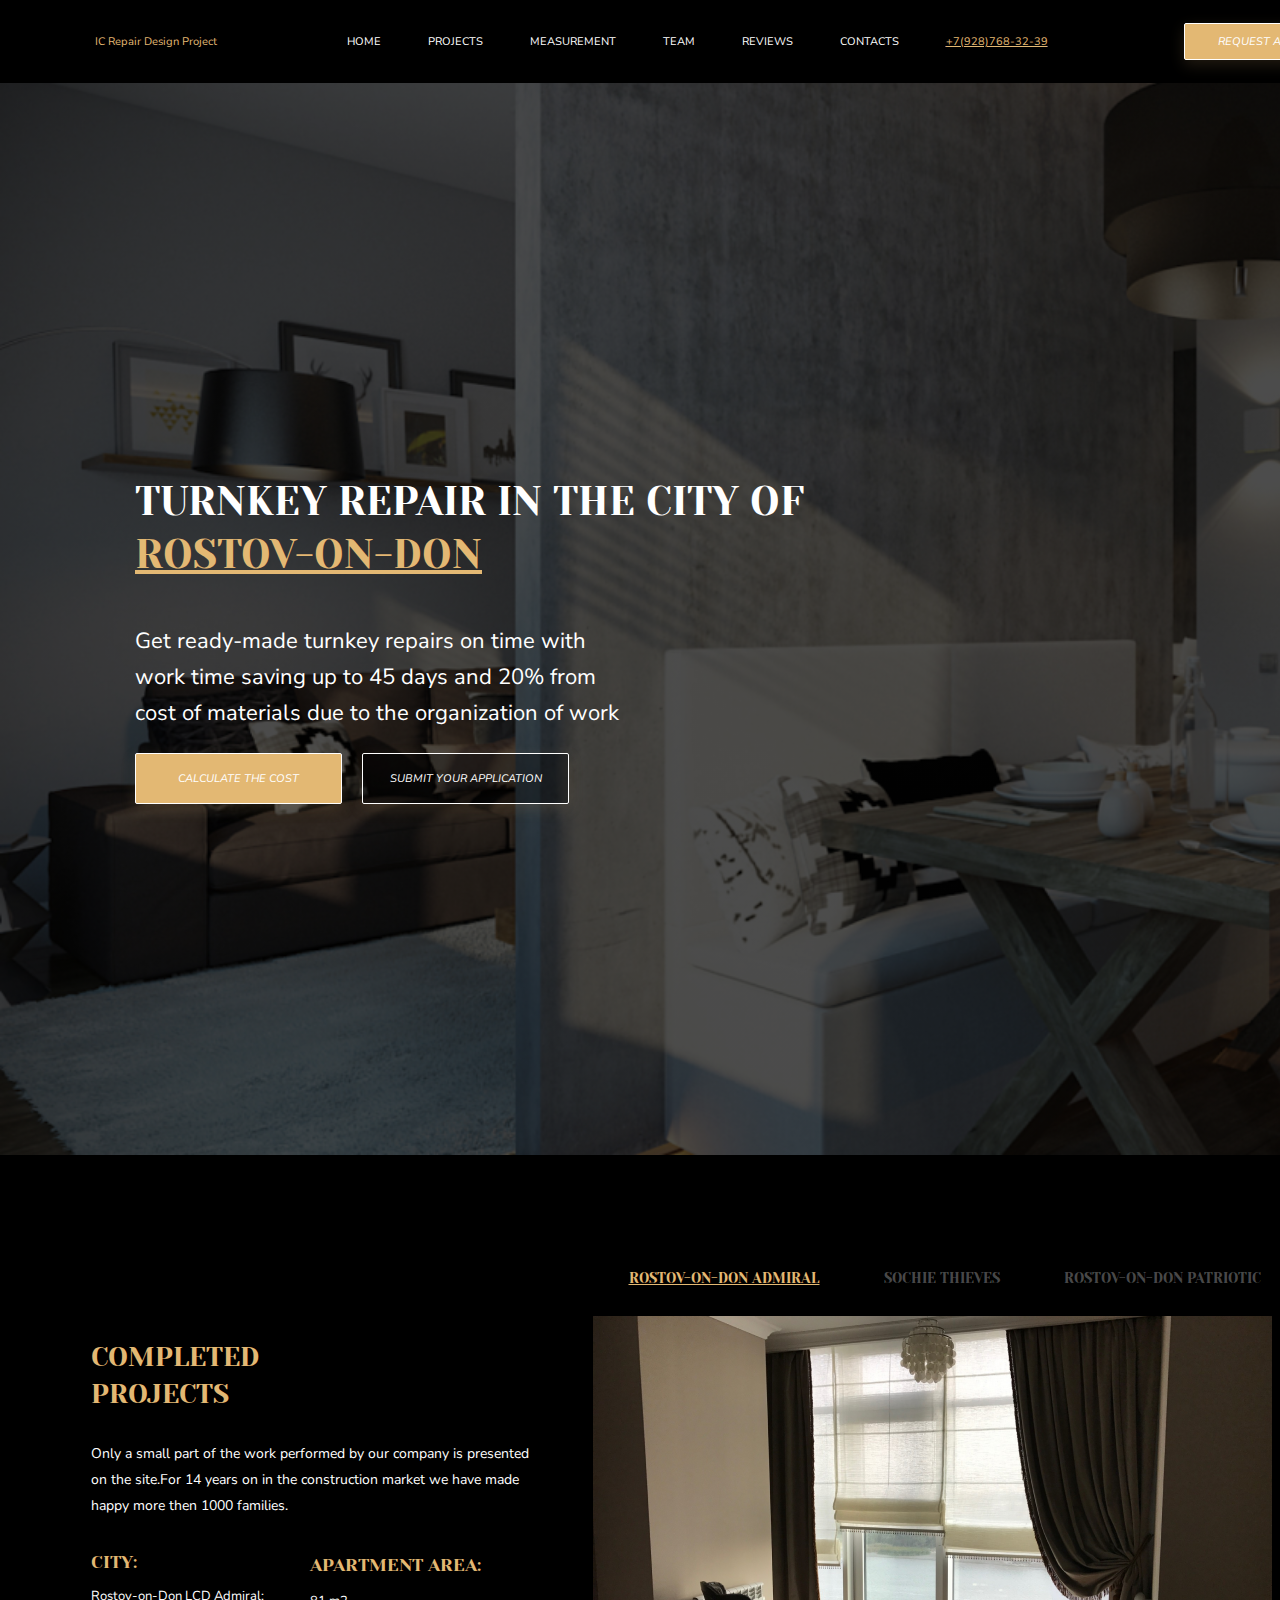
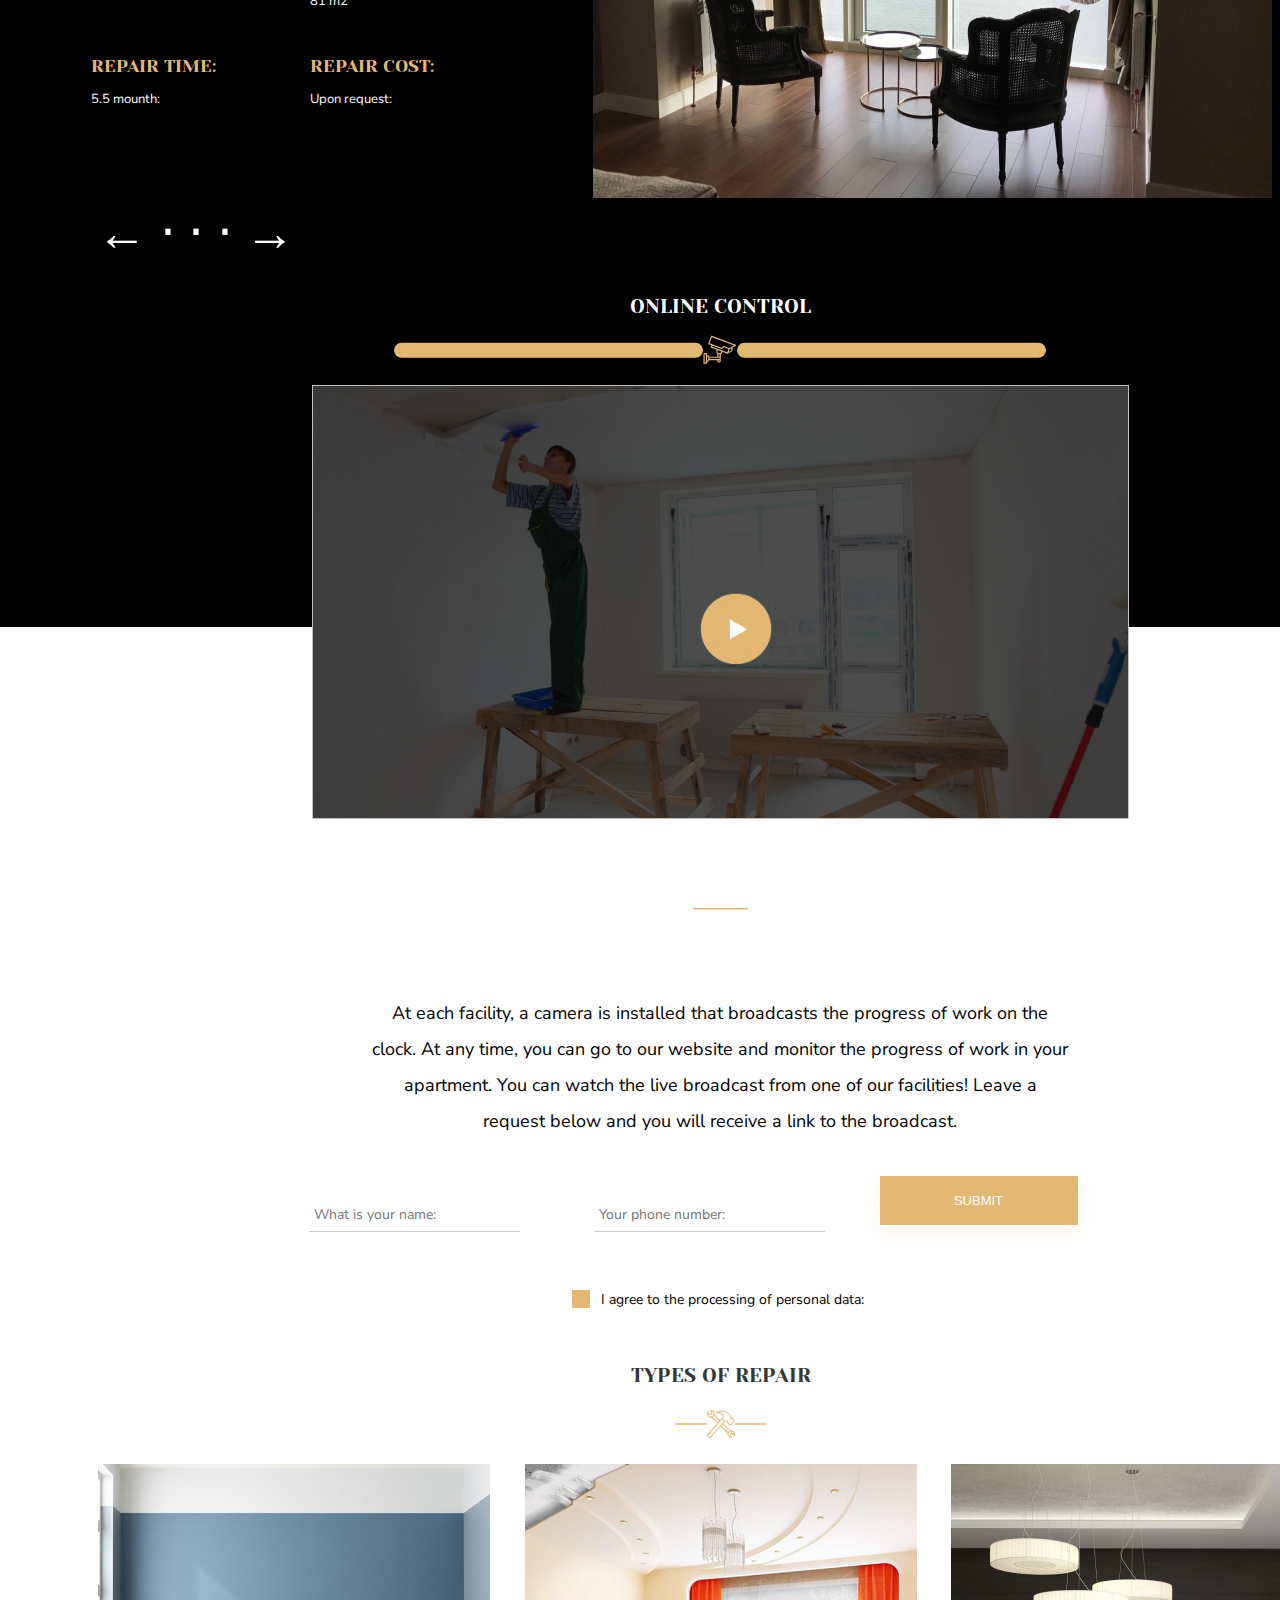
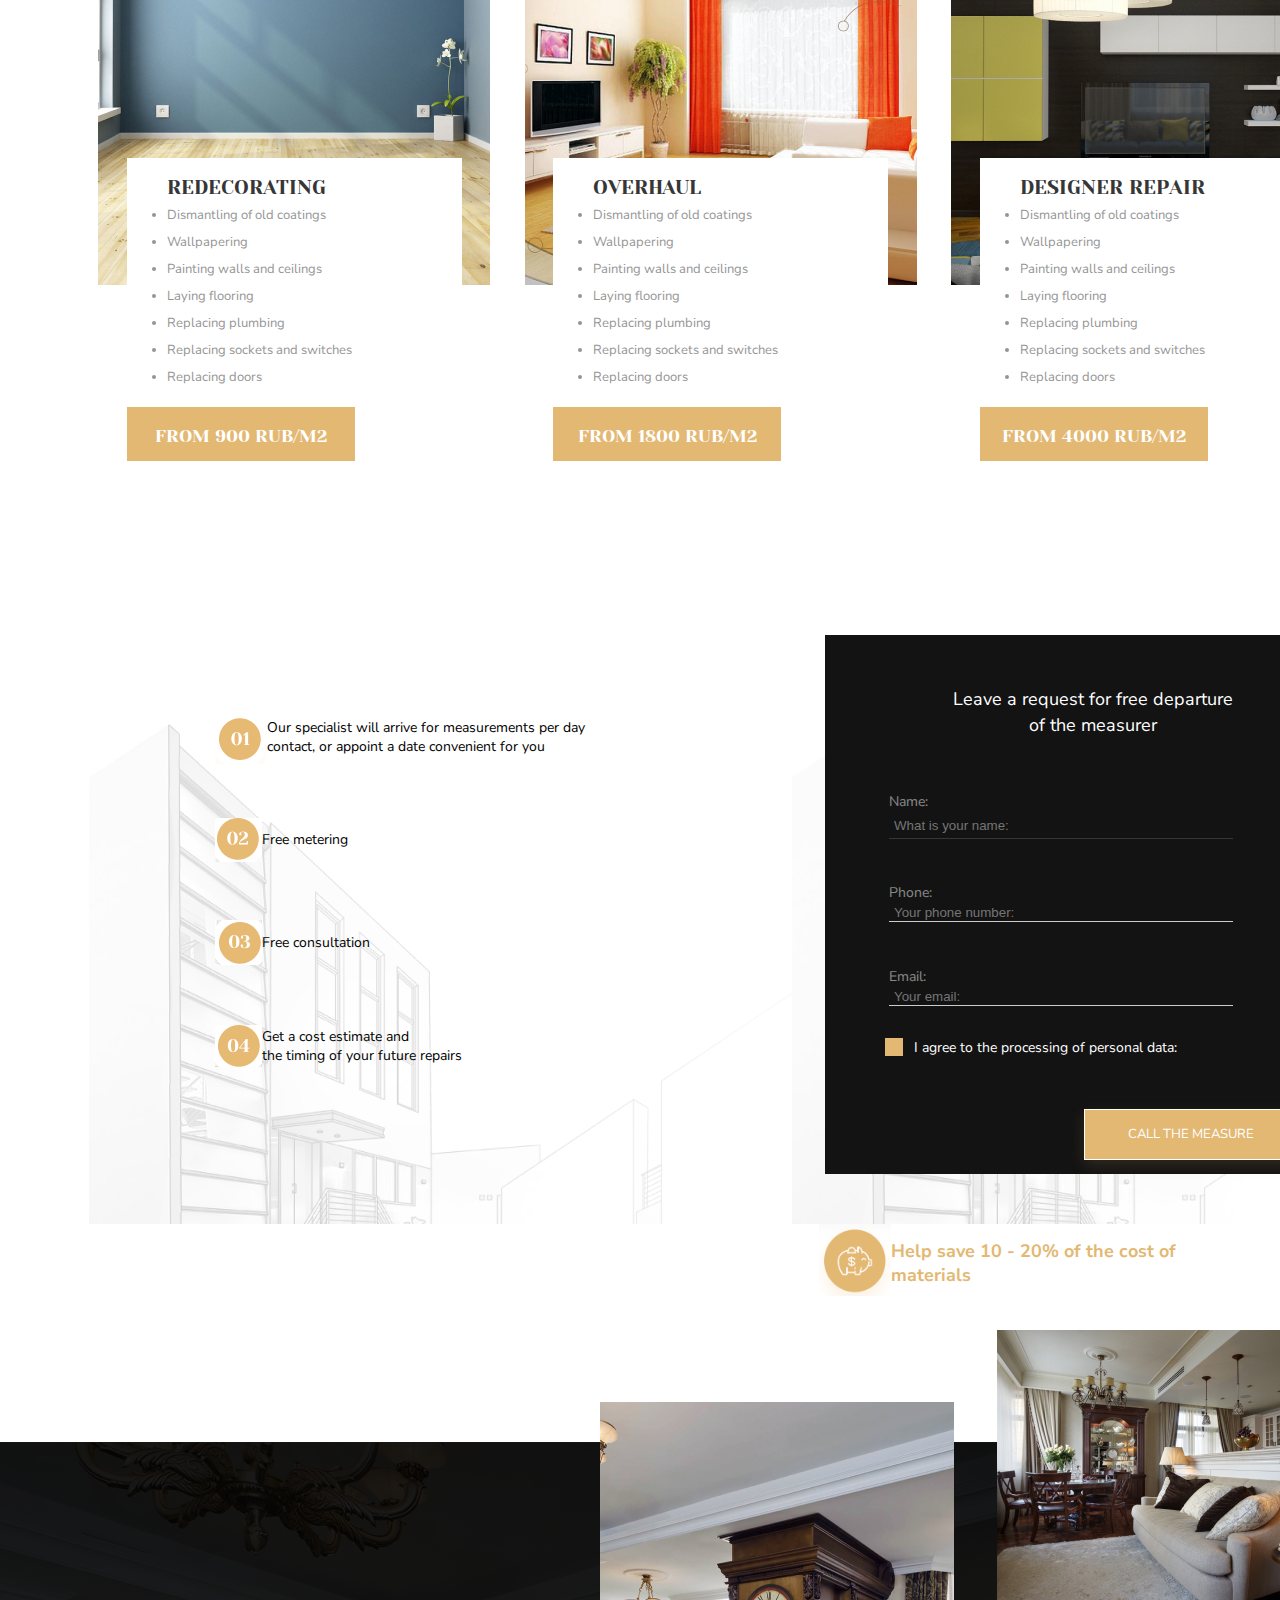
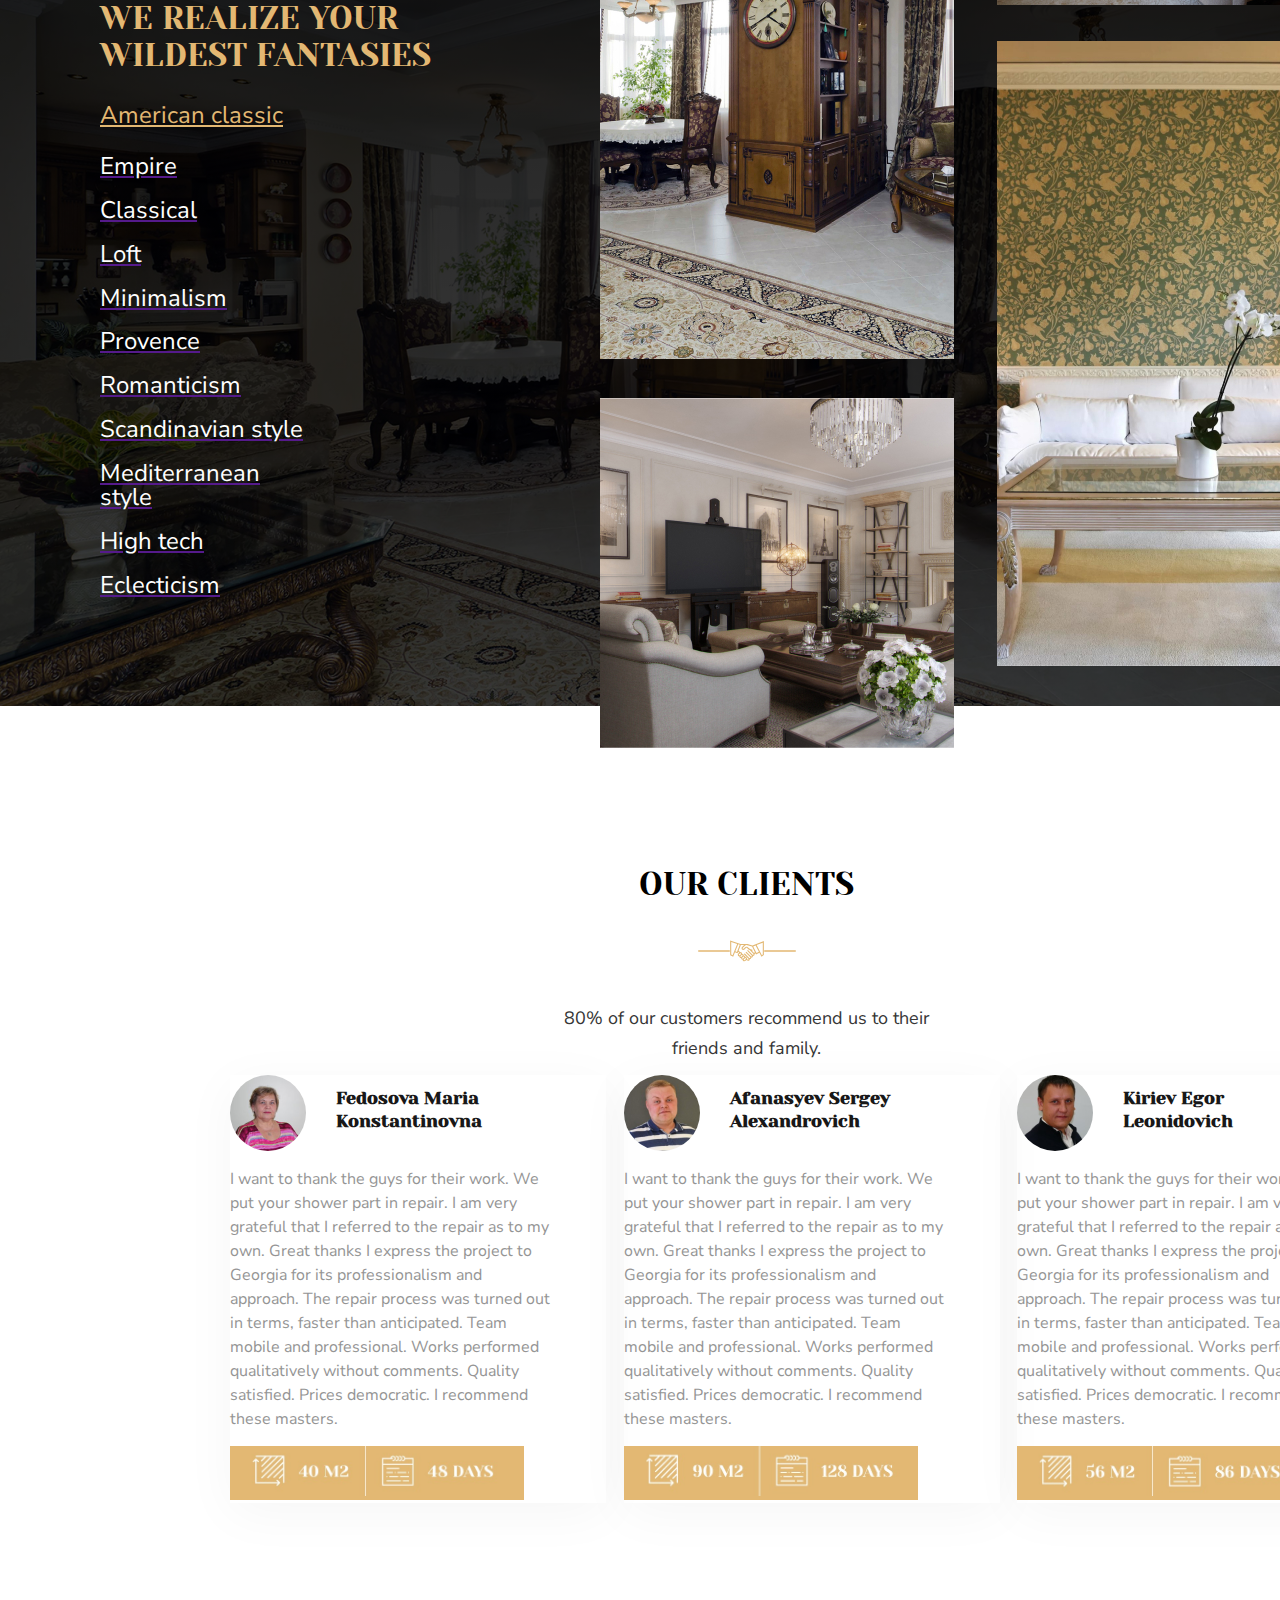
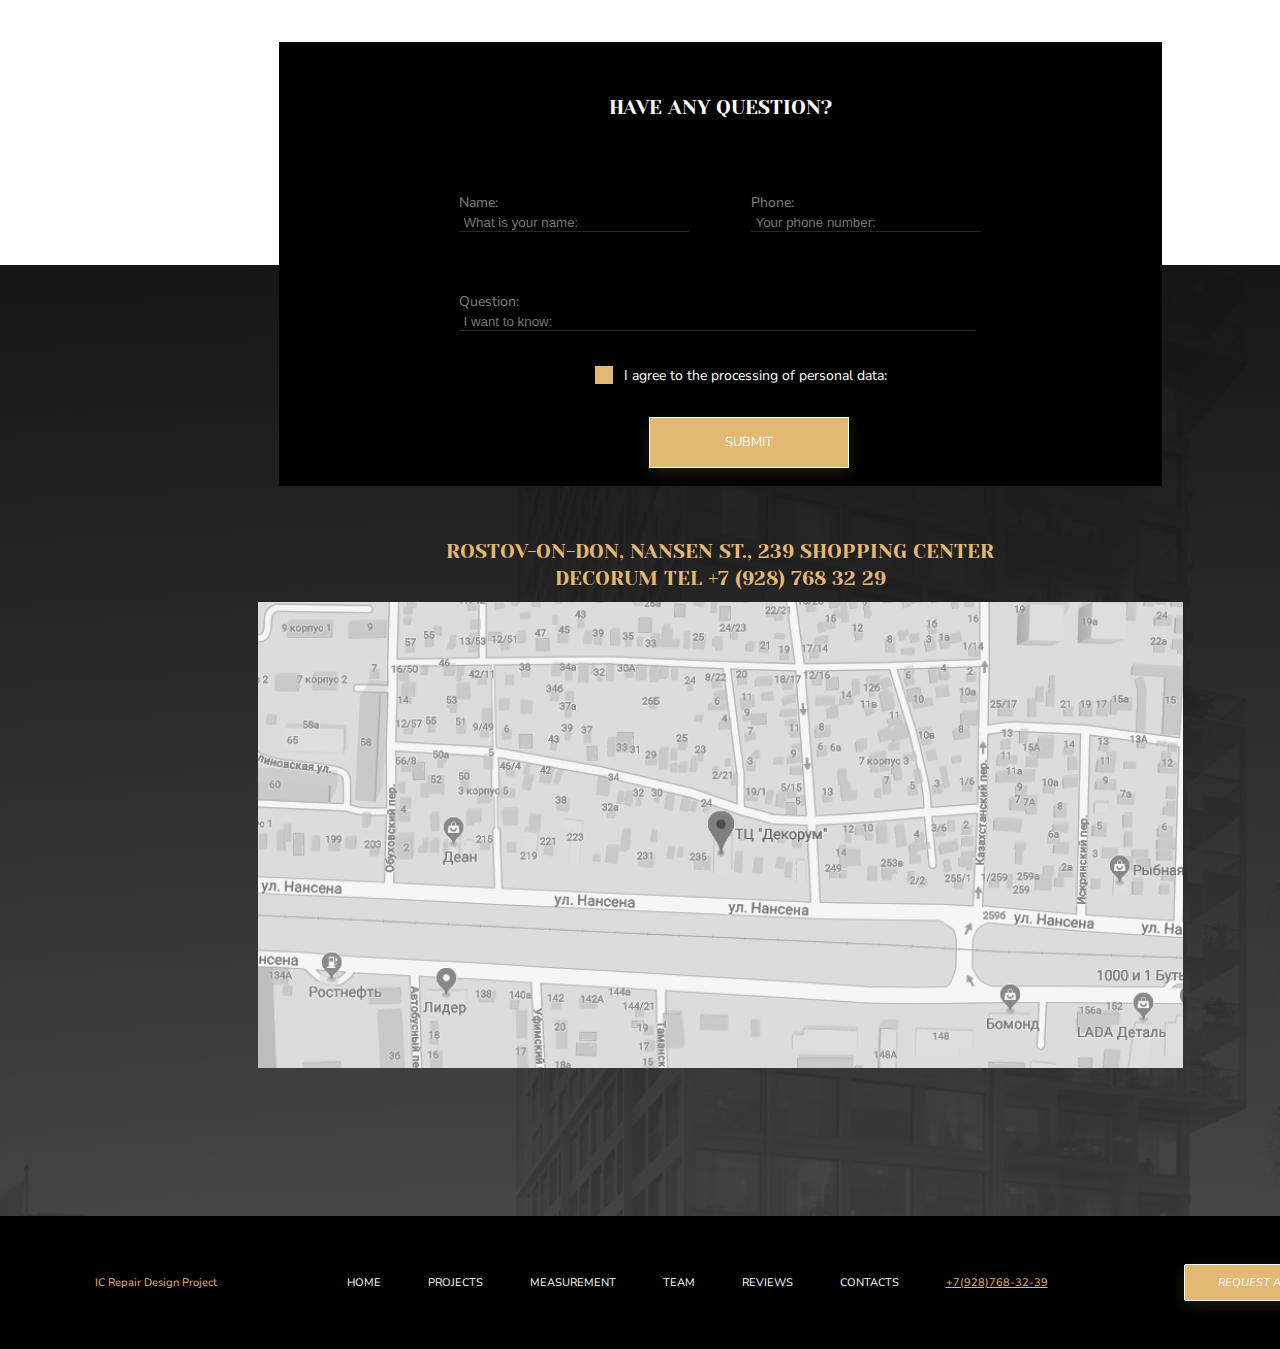
<file: index.html>
<!DOCTYPE html>
<html lang="en">
<head>
    <meta charset="UTF-8">
    <meta http-equiv="X-UA-Compatible" content="IE=edge">
    <meta name="viewport" content="width=device-width, initial-scale=1.0">
    <link rel="stylesheet" href="style.css">
    <title>Document</title>
</head>
<body>
<header class="header">
    <div class="container-header" header-content>
        <div class="logo">
            IC Repair Design Project
        </div>
    <nav>
        <ul class="header-navigation">
            <li class="header_navigation__item"><a href="#">HOME</a></li>
            <li class="header_navigation__item"><a href="#">PROJECTS</a></li>
            <li class="header_navigation__item"><a href="#">MEASUREMENT</a></li>
            <li class="header_navigation__item"><a href="#">TEAM</a></li>
            <li class="header_navigation__item"><a href="#">REVIEWS</a></li>
            <li class="header_navigation__item"><a href="#">CONTACTS</a></li>
            <li class="header_navigation__itemtel"><a href="#"><span>+7(928)768-32-39</span></a></li>    
        </ul>
    </nav>
    <button class="button button__header">Request a call</button>
    </div>
</header>
<main>
    <section class="section">
        <div class="projects-main">
            <h1 class="title title-main">Turnkey Repair in the city of <span class="span">Rostov-on-Don</span></h1>
            <div class="p__main">
                <p class="subtitle subtitle-p__main">Get ready-made turnkey repairs on time
                with work time saving up to 45 days and 20% from
                cost of materials due to the organization of work</p>
                    <div class="div-main-button">
                        <button class="button button__calculate">CALCULATE THE COST</button>
                        <button class="button button__application">SUBMIT YOUR APPLICATION</button>
                    </div>     
                
            </div>
        </div>
        
    </section>
    <section class="section-projects">
        <div class="container__projects">
        <ul class="projects__ul">
                <li><h2 class="title title__projects"><span>ROSTOV-ON-DON ADMIRAL</span></h2></li>
                <li><h2 class="title title__projects">SOCHIE THIEVES</h2></li>
                <li><h2 class="title title__projects">ROSTOV-ON-DON PATRIOTIC</h2></li>
            </ul>
        <div class="projects">   
             <div class="projects__complete">
                <h2 class="title title__complete">Completed projects</h2>
                  
                    <p class="subtitle subtitle__projects"> 
                        Only a small part of the work performed by our company 
                        is presented on the site.For 14 years on in the construction market 
                        we have made happy more then 1000 families.
                </p>
                <div class="photo_project">
                    </div>
                <div class="photo__project">
                    </div>
                <div class="arrowleft">
                    <img class="arrow_left" src="images/arrow_left.png">
                </div>
                <div class="arrowright">
                    <img class="arrow_right" src="images/arrow_right.png">
                </div>
                    
             
                    <div class="projects__data">
                        <div class="div__greed"><h2 class="title title__data">City:</h2>    
                            <h2 class="subtitle subtitle__data">Rostov-on-Don LCD Admiral:</h2>
                        </div>
                        <div class="projects__appartment">
                            <h3 class="title title__data">Apartment Area:</h3>
                            <h3 class="subtitle subtitle__data">81 m2</h3>
                        </div>
                        <div class="div__greed"><h2 class="title title__data">Repair time:</h2>
                            <h2 class="subtitle subtitle__data">5.5 mounth:</h2>
                        </div>
                    <div class="div__greed">
                        <div class="div__greed"><h2 class="title title__data">Repair cost:</h2>
                            <h2 class="subtitle subtitle__data">Upon request:</h2>
                        </div>
                </div>
                    </div>
               
              
                <div class="arrows">&#8592 &#x2027 &#x2027 &#x2027 &#8594</div>
              
      
               
                </div>
                <div class="projects__image">
                    <img class="img-projects"src="images/image 2.1.png"> 
                </div>                         
                    </div>
            </div>
        
</section>
<section class="section-online">
    <div class="div-online">
        <h1 class="title block_title">Online control</h1>
        <div class="video">
       <img src="images/Rectangle 6.7.svg"> <img src="images/Vector.svg"> <img src="images/Rectangle 6.8.svg"> 
    </div>
    <div class="img-online">
            <img class="online-img">
           <div class="buttonplay">
              <img src=playyy.png class="play">
           </div>
    </div>
    
    <img class="line" src="Rectangle 6.13.png">
    <p class="subtitle subtitle__online">
        At each facility, a camera is installed that broadcasts the progress of work on the clock. At any time, you can go to our website and monitor the progress of work in your apartment. You can watch the live broadcast from one of our facilities! Leave a request below and you will receive a link to the broadcast.
    </p>
    <form class="form-online">
        <div class="online__input">
        <div class="form__input">
            <label class="input__online">Name:</label>
            <input class ="input" type="text" placeholder="What is your name:" style="padding:5px;margin-right:20px;border-bottom: 1px solid #ccc;border-top: 0;border-left: 0;border-right: 0;">
        </div>
        <div class="form__input">
            <label class="input__online">Phone:</label>
            <input class="input" type="text" placeholder="Your phone number:">
        </div>
            <button class="button button__online">Submit</button>
        </div>
       <label class="subtitle subtitle__checkbox">
            <input type="checkbox">I agree to the processing of personal data:
        </label>
    </form> 
      
    </div>
</section>
        <section class="section-repair">
            <div class="conteiner__repair">
             <h3 class="title title__repair">Types of Repair</h3>
            <div class="repair">
                <img src="images/Rectangle 6.7.svg"><img src="images/Vector1.svg"><img src="images/Rectangle 6.8.svg">
            </div>
                <div class="div-repair__first">
                    <div class="content">
                      <img class="img__repair" src="images/image1.jpg">
                        <div class="content__repair">
                            <ul class="left">
                           <h3 class="title title__repair">Redecorating</h3>
                           <li class="li">Dismantling of old coatings</li>
                           <li class="li">Wallpapering</li>
                           <li class="li">Painting walls and ceilings</li>
                           <li class="li">Laying flooring</li>
                           <li class="li">Replacing plumbing</li>
                           <li class="li">Replacing sockets and switches</li>
                           <li class="li">Replacing doors</li>
                       </ul>
                            <div class="div_price__repair">From 900 RUB/M2</div>
                      </div> 
                      </div>
                      <div class="content">
                           <img class="img__repair" src="images/image2.jpg">
                           <div class="content__repair">
                               <ul>
                               <h3 class="title title__repair">Overhaul</h3>
                               <li class="li">Dismantling of old coatings</li>
                               <li class="li">Wallpapering</li>
                               <li class="li">Painting walls and ceilings</li>
                               <li class="li">Laying flooring</li>
                               <li class="li">Replacing plumbing</li>
                               <li class="li">Replacing sockets and switches</li>
                               <li class="li">Replacing doors</li>
                           </ul>
                           <div class="div_price__repair">From 1800 RUB/M2</div>
                            </div>  
                       </div> 
                       <div class="content">
                            <img class="img__repair" src="images/image3.jpg">
                           <div class="content__repair"><ul>
                               <h3 class="title title__repair">Designer Repair</h3>
                               <li class="li">Dismantling of old coatings</li>
                               <li class="li">Wallpapering</li>
                               <li class="li">Painting walls and ceilings</li>
                               <li class="li">Laying flooring</li>
                               <li class="li">Replacing plumbing</li>
                               <li class="li">Replacing sockets and switches</li>
                               <li class="li">Replacing doors</li>
                           </ul>
                           <div class="div_price__repair">From 4000 RUB/M2</div>
                           </div>  
                       </div>  
                  </div>  
                <div class="div-repair__second">
                    <div class="div_elements">
                        <div class="div_element">
                            <img src="01.png"><h2 class="subtitle subtitle__element">Our specialist will arrive for measurements per day <br> contact, or appoint a date convenient for you</h2> 
                        </div>
                        <div class="div_element">
                            <img src="02.png"><h2 class="subtitle subtitle__element">Free metering</h2>
                        </div>
                        <div class="div_element">
                            <img src="03.png"><h2 class="subtitle subtitle__element">Free consultation</h2>
                        </div>
                        <div class="div_element">
                            <img src="04.png"><h2 class="subtitle subtitle__element">Get a cost estimate and <br> the timing of your future repairs</h2>
                        </div> 
                    </div>
                    <div class="form_repair">
                        <h2 class="subtitle subtitle__form">Leave a request for free departure of the measurer</h2>
                        <div class="input_repair"> 
                            <div class="form__input_repair">
                            <label class="input__online">Name:</label>
                            <input type="text" placeholder="What is your name:" style="background-color:#131313; padding:5px;border-bottom: 1px solid rgba(255, 255, 255, 0.15);border-top: 0;border-left: 0;border-right: 0;">          
                           </div>
                           <div class="form__input_repair">
                            <label class="input__online">Phone:</label>
                            <input type="text" placeholder="Your phone number:"style="background-color:#131313; padding-left:5px;border-bottom: 1px solid #ccc;border-top: 0;border-left: 0;border-right: 0;">
                        </div>
                        <div class="form__input_repair">
                            <label class="input__online">Email:</label>
                            <input type="text" placeholder="Your email:"style="background-color:#131313; padding-left:5px;border-bottom: 1px solid #ccc;border-top: 0;border-left: 0;border-right: 0;">
                        </div>
                    </div>
                    <label class="subtitle subtitle__checkbox-form">
                        <input type="checkbox">I agree to the processing of personal data:
                    </label>
                    <button class="button button__form_repair">Call the measure</button>
                    </div>                      
                </div>
               <div class="div-pig"> <img class="pig" src="images/pig.png"><h2 class="save">Help save 10 - 20% of the 
                    cost of materials</h2></div>
            </div>
        </section>
<section class="section-photos">      
        <div class="div-photos">
            <h1 class="title title-photos">We realize your wildest fantasies</h1>
            <div class="realize_photo"></div>
 
            <div class="realize__photo">   </div>
         <div class="arrowleftt">
                <img class="arrow_leftt" src="images/arrow_left.png">
            </div>
            <div class="arrowrightt">
                <img class="arrow_rightt" src="images/arrow_right.png">
            </div>



        <a href=""><h2 class="subtitle subtitle-photos_1">American classic</h2></a>
        <a href=""><h2 class="subtitle subtitle-photos">Empire</h2></a>
        <a href=""><h2 class="subtitle subtitle-photos">Classical</h2></a>
        <a href=""><h2 class="subtitle subtitle-photos">Loft</h2></a>
        <a href=""><h2 class="subtitle subtitle-photos">Minimalism</h2></a>
        <a href=""><h2 class="subtitle subtitle-photos">Provence</h2></a>
        <a href=""><h2 class="subtitle subtitle-photos">Romanticism</h2></a>
        <a href=""><h2 class="subtitle subtitle-photos">Scandinavian style</h2></a>
        <a href=""><h2 class="subtitle subtitle-photos">Mediterranean style</h2></a>
        <a href=""><h2 class="subtitle subtitle-photos">High tech</h2></a>
        <a href=""><h2 class="subtitle subtitle-photos">Eclecticism</h2></a>
        
    </div>
    <div class="photos_one">
        <img src="images/clock.jpg"> <img src="images/tv.jpg"> 
    </div>
    <div class="photos_two">
        <img src="images/sofa.jpg"> <img src="images/flower.jpg">
    </div>
</div>

</div>

</section>
<section class="section-clients">
    <div class="container-clients">
        <h1 class="title title-clients">Our Clients</h1>
<div class="img-clients">
    <img src="images/Rectangle 6.7.svg"> <img src="images/Vector-clients.svg"> <img src="images/Rectangle 6.8.svg">
</div>
<h2 class="subtitle subtitle_clients">80% of our customers recommend us to their <br>
    friends and family.</h2>
 <div class="div-clients">
    <div class="div-client">
        <div class="names">
            <img class="image_edit" src="images/client_1.png">
            <h1 class="client_name">Fedosova Maria Konstantinovna</h1>
      </div>  
        <p class="subtitle subtitle-clients">
        I want to thank the guys for their work. We put your shower part in repair. 
        I am very grateful that I referred to the repair as to my own. Great thanks 
        I express the project to Georgia for its professionalism and approach.
        The repair process was turned out in terms, faster than anticipated. Team mobile 
        and professional. Works performed qualitatively without comments. Quality satisfied. 
        Prices democratic. I recommend these masters.
    </p>
    <div class="div_price__clients"><img class="jpg"src="Безымянный_1.jpg"></div>
   </div> 
    <div class="div-client">
        <div class="names">
            <img class="image_edit" src="images/client_2.png">
            <h1 class="client_name">Afanasyev Sergey Alexandrovich</h1>
      </div>
        <p class="subtitle subtitle-clients">
            I want to thank the guys for their work. We put your shower part in repair. 
            I am very grateful that I referred to the repair as to my own. Great thanks 
            I express the project to Georgia for its professionalism and approach.
            The repair process was turned out in terms, faster than anticipated. Team mobile 
            and professional. Works performed qualitatively without comments. Quality satisfied. 
            Prices democratic. I recommend these masters.
        </p>
        <div class="div_price__clients"><img class="jpg"src="Безымянный_2.jpg"></div>
    </div>
  <div class="div-client">
  <div class="names">
    <img class="image_edit" src="images/client_3.png">
    <h1 class="client_name">Kiriev Egor Leonidovich</h1>
</div>  
    <p class="subtitle subtitle-clients">
        I want to thank the guys for their work. We put your shower part in repair. 
        I am very grateful that I referred to the repair as to my own. Great thanks 
        I express the project to Georgia for its professionalism and approach.
        The repair process was turned out in terms, faster than anticipated. Team mobile 
        and professional. Works performed qualitatively without comments. Quality satisfied. 
        Prices democratic. I recommend these masters.
    </p>
    <div class="div_price__clients"><img class="jpg"src="Безымянный_3.jpg"></div>
  </div> 
 </div>  
</div>
</section>
<section class="section-contacts">
    <div class="form__questions">
        <h2 class="title form-title">Have any question?</h2>
        <div class="Questions"> 
            <div class="form__input form__input-name-phone">
            <label class="input__online">Name:</label>
            <input class="inputss" type="text" placeholder="What is your name:" style="padding-left:5px;border-bottom: 1px solid rgba(255, 255, 255, 0.15);border-top: 0;border-left: 0;border-right: 0;">          
           </div>
           <div class="form__input form__input-name-phone">
            <label class="input__online">Phone:</label>
            <input class="inputss" type="text" placeholder="Your phone number:"style="padding-left:5px;border-bottom: 1px solid rgba(255, 255, 255, 0.15);border-top: 0;border-left: 0;border-right: 0;">
        </div>

    </div>
    <div class="form__input form__input-question"style="width: 375px;">
        <label class="input__online-question">Question:</label>
        <input class="inputs" type="text" placeholder="I want to know:"style=" padding-left:5px; border-bottom: 1px solid rgba(255, 255, 255, 0.15);border-top: 0;border-left: 0;border-right: 0;">
    </div>
    <div class="button_check">
    <label class="subtitle subtitle__checkbox-questions">
        <input type="checkbox">I agree to the processing of personal data:
    </label>
    <button class="button button__questions">Submit</button>
</div>
        </div>
    </div>    
    <h1 class="title contacts-title">Rostov-on-Don, Nansen St., 239 Shopping Center Decorum Tel +7 (928) 768 32 29</h1>   
    <img class="map" src="images/image 7.1.png">
   
    
    </section>

</div>
</main>
</body>
<footer class="footer">
    <div class="container-footer" header-content>
        <div class="logo">
            IC Repair Design Project
        </div>
    <nav>
        <ul class="header-navigation">
            <li class="header_navigation__item"><a href="#">HOME</a></li>
            <li class="header_navigation__item"><a href="#">PROJECTS</a></li>
            <li class="header_navigation__item"><a href="#">MEASUREMENT</a></li>
            <li class="header_navigation__item"><a href="#">TEAM</a></li>
            <li class="header_navigation__item"><a href="#">REVIEWS</a></li>
            <li class="header_navigation__item"><a href="#">CONTACTS</a></li>
            <li class="header_navigation__item"><a href="#"><span>+7(928)768-32-39</span></a></li>     
        </ul>
    </nav>   
    <button class="button button__header">Request a call</button>
    </div>
</footer>
</html>
</file>
<file: style.css>
@import url('https://fonts.googleapis.com/css2?family=Nunito+Sans:ital@0;1&family=Yeseva+One&display=swap');

.arrows{
    display: flex;
    color: white;
    width: 210px;
    height: 20px;
    font-size: 50px;
    line-height: 50px;
    cursor: pointer;
    justify-content: center;
    margin-top: 85px;
}
.arrowleft {
    display: none;
}
.arrowright {
    display: none;
}
.arrowleftt {
    display: none;
}
.arrowrightt {
    display: none;
}
.button {
    border:0.5px solid white;
    cursor: pointer;
    box-shadow: 0px 5px 15px rgba(227, 184, 115, 0.15);
}
.button:hover{
    border-color:transparent;
}

::-webkit-scrollbar {
    width: 0;
  }
  input[type="checkbox"] {
    cursor: pointer;
    -webkit-appearance: none;
    -moz-appearance: none;
    appearance: none;
    outline: 0;
    background: #E3B873;
    height: 18px;
    width: 18px;
    border: 1px solid #E3B873;
    position: relative;
    top: 7px;
    right: 8px;
  }

  input[type="checkbox"]:hover {
    filter: brightness(90%);
  }
  
  input[type="checkbox"]:disabled {
    background: #e6e6e6;
    opacity: 0.6;
    pointer-events: none;
  }
  
  input[type="checkbox"]:after {
    content: '';
    position: relative;
    left: 40%;
    top: 20%;
    width: 15%;
    height: 40%;
    border: solid #fff;
    border-width: 0 2px 2px 0;
    transform: rotate(45deg);
    display: none;
  }
  
  input[type="checkbox"]:checked:after {
    display: block;
  }
  
  input[type="checkbox"]:disabled:after {
    border-color: #E3B873;
  }

.input {
    padding:5px;
    border-bottom: 0.5px solid #ccc;
    border-top: 0;
    border-left: 0;
    border-right: 0;
}
.title {
    font-family:'Yeseva One', cursive;
    font-style: normal;
    font-weight: normal;
    text-transform: uppercase;
 }
.subtitle{
    font-family: 'Nunito Sans', sans-serif;
    font-style: normal;
    font-weight: normal;
}
.input {
    font-family: 'Nunito Sans', sans-serif;
    color:#363636;
    font-size: 14px;
    line-height: 23px;
}

span {
    color: #E3B873;
    text-decoration: underline;
}
.button__header {
    background: #E3B873;
    width: 161px;
    height: 37px;
    border-radius: 2px;
    font-family: 'Nunito Sans', sans-serif;
    font-size: 11px;
    line-height: 15px;
    text-align: center;
    color: white;
    font-style: italic;
    text-transform: uppercase;
}
.subtitle-photos:hover{
    color: #E3B873;
}
.subtitle-header{
    font-family: 'Nunito Sans', sans-serif;
    font-style: normal;
    font-weight: normal;
    font-size: 11px;
    line-height: 15px;
}
.block_title {
    font-size: 20px;
    line-height: 28px;
    color: white;
}
.button__calculate {
    background-color:#E3B873;
    width: 207px;
    height: 51px;
    border-radius: 2px;
    font-family: 'Nunito Sans', sans-serif;
    font-size: 11px;
    line-height: 15px;
    text-align: center;
    color:white;
    font-style: italic;
    text-transform: uppercase;
}
.button__application {
    background-color: rgba(0, 0, 0, 0.3);
    width: 207px;
    height: 51px;
    border-radius: 2px;
    font-family: 'Nunito Sans', sans-serif;
    font-size: 11px;
    line-height: 15px;
    text-align: center;
    color: white;
    font-style: italic;
    text-transform: uppercase;
    margin-left: 20px;    
}
body {
    margin:0 auto;
    width: 1440px;
}
body * {
    box-sizing: border-box;
}
.section {
    background-image: linear-gradient( rgba(0, 0, 0, 0.7), rgba(0, 0, 0, 0.7) ), url(images/image\ 4.3.jpg);
    background-size: cover;
    height: 1072px;
    padding-top: 194px;
    width: 1440px;
}
.logo {
    color:#E3B873;
    font-family:'Nunito Sans', sans-serif;
    font-size: 11px;
    line-height: 15px;
}
.container-header {
    margin: 0 auto;
    max-width: 1250px;
    display: flex;
    justify-content: space-between;
    height: 83px;
    align-items: center;
}
.header {
    background-color: black;
}
.projects-main {
    width: 1263px;
    height: 352px;
    margin-top: 160px;
    margin-left: 89px;
    display: flex;
    flex-direction: column;
    margin-bottom: 5px;
  }
.title-main {
    font-size: 40px;
    line-height: 53px;
    width: 676px;
    height: 105px;
    color: white;
    margin-top: 38px;
    margin-left: 46px;
    margin-bottom: 0%;
}
.footer {
    background-color: black;
}
.header-navigation {
    list-style: none;
    display:flex;
    color: white;
}
.header_navigation__item {
    margin-right: 47px;
    font-family:'Nunito Sans', sans-serif;
    font-size: 11px;
    line-height: 15px;
    color: white; 
}
.header_navigation__itemtel {
    margin-right: 47px;
    font-family:'Nunito Sans', sans-serif;
    font-size: 11px;
    line-height: 15px;
    color: white; 
}
.header_navigation__item a{
    text-decoration: none;
    color: white;    
}
.mobile_img {
    display: none;
}
.section {
    height: 1072px;
}
.p__main {
    width: 504px;
    height: 89px;
    font-size: 22px;
    height: 36px;
    margin-left: 46px;
    margin-top: 21px;
    color: white;
}
.subtitle-p__main{
    font-size: 22px;
    line-height: 36px;
}
.div-main-button {
    display: flex;
    width: 560px;
    height: 66px;
    margin-top: 21px;
    align-items: flex-start;
}
.button-main{
    font-family:'Nunito Sans', sans-serif;
    font-size:11px;
    line-height: 15px;
    width: 207px;
    height: 51px;
    background-color: #E3B873;
    margin-right: 60px;
}
.section-projects {
    background-color: black;
    height: 1072px;
    margin-top: 0px;
    background-size: cover;
 }

 .div-photos {
    width: 250px;
    height: 512px;
    margin-left: 100px;
    padding-right: 47px;
    margin-top: 137px;
    }
 .photos_one {
     width: 354px;
     height: 946px;
    display: flex;
    flex-direction: column;
    margin-top: -40px;
    justify-content: space-between;
    margin-left: 250px;
 }
 .photos_two {
    width: 354px;
    height: 936px;
    display: flex;
    flex-direction: column;
    margin-top: -112px;
    justify-content: space-between;
    margin-left: 43px;
}
.container__projects {
    width: 1263px;
    height: 576px;
    padding-top: 100px;
    padding-left: 88px;
}
.online-img {
    background-image: linear-gradient( rgba(0, 0, 0, 0.7), rgba(0, 0, 0, 0.7) ), url(images/image\ 6.png);
    background-size: cover;
    height: 434px;
    width: 817px;
}

.play {
  
    width: 120px;
    height: 120px;
}
 .buttonplay{
    width: 85px;
    height: 85px;
    position: relative;
    top: -250px;
    left: 364px;  
}

.projects__ul {
    width: 736px;
    height: 43px;
    margin-top: 2px;
    margin-left: 480px;
    display: flex;
    justify-content: space-around;
 }

.title__projects {
    color:rgba(255, 255, 255, 0.3);
    height: 16px;
    font-size: 14px;
    line-height: 19px;
    text-transform: uppercase;
    padding-right: 23px;
}
.projects {
    width: 1205px;
    height: 524px;
    background-color: black;
    margin-right: 15px;
    display: flex;   
}
.projects__image {
    width: 679px;
    height: 482px;
    padding-left: 15px;
}
.projects__complete {
    width: 487px;
    height: 512px; 
    display: flex;
    flex-direction: column; 
    margin-left: 3px;
}
.subtitle__projects{
    font-size: 14px;
    line-height: 26px;
    width: 442px;
    height: 86px;
    color: white;
}
.title__complete{
    color: #E3B873;
    font-size: 27px;
    line-height: 37px;
    width: 253px;
    height: 66px;
}
.div__greed {
    width: 200px;
    height: 80px;
}
.projects__data {
    display: grid;
    grid-template-columns: 1fr 1fr;
    width: 476px;
    height: 201px;
}
.title__data {
    font-size: 18px;
    line-height: 25px;
    color: #E3B873;
    margin-bottom: 0px;
}
.subtitle__data {
    font-size: 13px;
    line-height: 21px;
    color: white;
}
.projects__appartment{
    display:flex;
    flex-direction: column;
    width: 257px;
    height: 99px;   
}
.form {
    padding-top: 89px;
    width: 823px;
    height: 173px;
    margin-left: 316px;
    margin-top: 286px;
    background-image: url(image\Rectangle 7.6.png);
}
.subtitle__checkbox {
    font-size: 14px;
    line-height: 23px;
    padding-top: 48px;
}
.checkbox__online {
    display: flex;
    flex-direction: row;
    margin: 0 auto;
    justify-content: space-between;
}
.text{
    font-family: Yeseva One;
    font-style: normal;
    font-weight: normal;
    font-size: 18px;
    line-height: 25px;
    color: #363636;
    margin-top: 30px;
    margin-left: 78px;
}

.section-online {
    height: 1072px;
    margin-top: -347px;
}
.div-online {
    width: 1263px;
    height: 1040px;
    display: flex;
    flex-direction: column;
    text-align: center;
    align-items: center;
    margin: 0 auto;
 }
.video{
    align-content: center;
    text-align: center;
    display: flex;
}
.img-online {
    padding-top: 21px;
}    
.jpeg {
    top: 123px;
    left: 312px;   
}
.subtitle__online {
    width: 697px;
    height: 173px;
    margin-top: 85px;
    color:black;
    font-size: 18px;
    line-height: 36px;
}
.form-online {
    width: 823px;
    height: 173px;
    display: flex;
    flex-direction: column;
    margin: 0 auto;
    justify-content: center;
}
.online__input {
    display: flex;
    justify-content: space-between;
    width: 770px;
}
.button__online {
    font-size: 13px;
    line-height: 26px;
    width: 200px;
    height: 51px;
    background-color: #E3B873;
    color: white;
    text-transform: uppercase;
}
.form__input{
    font-family: 'Nunito Sans', sans-serif;
    font-size: 14px;
    line-height: 23px;
    display: flex;
    flex-direction: column;
    border-bottom: 2px;
    text-align: left;
}
 .input__online {
    font-family: 'Nunito Sans', sans-serif;
    font-style: normal;
    font-weight: normal;
    font-size: 14px;
    line-height: 23px;
    color: rgba(255, 255, 255, 0.5);
    width: 231px;
    align-content: left;
    padding-right: 20px;     
}
.section-repair {
    height: 1680px;
    margin: 0 auto;
}
.conteiner__repair {
    width: 1263px;
    height: 1653px;
    display: flex;
    flex-direction: column;
    justify-content: space-between;
    margin-left: 89px;
    margin-top: 10px;
}
.repair {
    padding-top: 20px;
    text-align: center;
    display: flex;
    justify-content: center;
    padding-bottom: 26px;
}
.title__repair {
    font-size: 20px;
    line-height: 28px;
    color: #363636;
    margin: 0 auto;   
 }
 .names {
     display: flex;

 }
 .client_name {
     font-family:'Yeseva One', cursive; ;
     font-size: 18px;
     line-height: 23px;
     color: #181818;
     width: 200px;
     height: 42px;
     text-align: left;
     padding-left: 30px;
 }
.content {
    width: 410px;
    height: 638px;
    display: flex;
    flex-direction: column;
    align-items: center;
}
.div-repair__first {
    width: 1263px;
    height: 650px;
    display: flex;
    flex-direction: row;
    justify-content: space-between;
}
.div-repair__second {
    width: 1263px;
    height: 612px;
    display: flex;
    margin-top: 133px;
    flex-direction: row;
    justify-content: end;
    background-image: url(images/image\ 6.1.png);   
}
.img__repair {
    width: 392px;
    height: 421px;   
}
.content__repair {
    z-index: 1;
    background-color: white;
    width: 335px;
    height: 295px;
    margin-top: -127px;   
}
.ul-repair-1 {
    width: 280px;
    height: 201px;
    color: black;
    background-color: white;   
    margin-top: -130px;
}
.div_price__repair {
    text-transform: uppercase;
    width: 228px;
    height: 54px;
    font-size: 18px;
    line-height: 25px;
    font-family:'Yeseva One', cursive;
    color: white;
    background-color: #E3B873;
    padding-top: 17px;
    text-align: center;
}
.li {
    font-family:'Nunito Sans', sans-serif;
    font-style: normal;
    font-weight: normal;
    font-size: 13px;
    line-height: 27px;
    color: #959595;
}
.div_elements{
    width: 527px;
    height: 539px;
    display: flex;
    flex-direction: column;
    margin-top: 50px;
    margin-left: 114px;
}
.div_element{
    width: 500px;
    height: 103px;
    display: flex;
    flex-direction: row;
    align-items: center;
}
.subtitle__element{
    font-size: 14px;
    line-height: 19px;
    color: black;
}
.subtitle__form {
    font-size: 18px;
    line-height: 26px;
    width: 297px;
    height: 47px;
    text-align: center;
    margin-top: 51px;
    color: white;
    margin-left: 119px;
}
.form_repair{
    width: 527px;
    height: 539px;
    margin-left: 83px;
    display: flex;
    flex-direction: column;
    background-color:#131313
}
.form__input_repair{
    font-family: 'Nunito Sans', sans-serif;
    font-size: 13px;
    line-height: 21px;
    display: flex;
    flex-direction: column;
    border-bottom: 2px;
    text-align: left;
    width: 408px;
    color:rgba(255, 255, 255, 0.5);
    padding-left: 64px;
}
.input_repair {
    display: flex;
    flex-direction: column;
    justify-content: space-evenly;
    height: 300px;
    width: 408px;
    margin-bottom: -20px;
}
.subtitle__checkbox-form{
    font-size: 14px;
    line-height: 23px;
    color: white;
    margin-top: 0px;
    margin-left: 64px;
    
}
.button__form_repair {
    width: 213px;
    height: 51px;
    background-color: #E3B873;
    font-family: 'Nunito Sans', sans-serif;
    font-size: 13px;
    line-height: 21px;
    text-transform: uppercase;
    color: white;
    margin:0 auto;
    margin-top: 50px;
    margin-left: 259px;
}
.pig {
    margin-left: 730px;
    width: 72px;
    height: 72px;
}
.save {
    font-size: 18px;
    font-family:'Nunito Sans', sans-serif;
    color: #E3B873;
    width: 344px;
}
.h2-form{
    width: 297px;
    height: 47px;
    size: 18px;
    line-height: 26px;
    margin-top: 51px;
    margin-left: 119px;
    color: white;
}
.div-pig {
    display: flex;
    margin-bottom: 344px;    
}
.section-photos {   
    height: 864px;
    background-image: linear-gradient( rgba(0, 0, 0, 0.9), rgba(0, 0, 0, 0.72) ), url(images/image\ 5.1.jpg);
    display: flex;  
}
.title-photos {
    size: 27px;
    line-height: 37px;
    width: 411px;
    color:#E3B873; 
}
.subtitle-photos {
    size: 20px;
    line-height: 24px;
    color: white;
    text-decoration: none;
}
.subtitle-photos_1 {
    size: 20px;
    line-height: 38px;
    color: #E3B873;
    text-decoration: underline #E3B873 ;
}
.section-clients { 
    height: 1109px;
}
.container-clients {
    width: 1263px;
    height: 840px;
    margin-top: 50px;
    text-align: center;
    justify-content: center;
    display: flex;
    flex-direction: column;  
    padding-left: 230px;
}
.title-clients {
    size: 20px;
    line-height: 28px;
    text-transform: uppercase;
    color: black;   
}
.div-client {
    width: 376px;
    height: 428px;
    box-shadow: 0px 10px 50px rgba(0, 0, 0, 0.04);
    
}
.subtitle-clients{
    size: 13px;
    line-height: 24px;
    width: 324px;
    height: 216px;
    text-align: left;
    color: #959595;
}
.image_edit{
    border-radius: 50%;
}
.div-clients {
    display: flex;
    flex-direction: row;
    align-content: center;
    justify-content: space-between;   
    width: 1163px;
}
.img-clients {
    padding-top: 20px;
    text-align: center;
    display: flex;
    justify-content: center;
    padding-bottom: 26px;
    }
.form___input__name{
    width: 231px;
    margin-top: 106px;
    margin-right: 357px;   
}
.form___input__phone{
    width: 231px;
    margin-top: 106px;
    margin-left: 181px;
    padding-bottom: 0px;   
}
.form___input__question{
    width: 516px;
    margin-top: 244px;
    margin-left: 181px; 
}
.div_price__clients {
    width: 294px;
    height: 54px;
    background-color: #E3B873;
    margin-top: 63px;
    margin-left: 0px;
    border:none;
}
.subtitle_clients {
    color: #363636;
    height: 57px;
    font-size: 18px;
    line-height: 30px;
    text-align: center;
}
.form__questions {
    width: 883px;
    height: 444px;
    background-color: black;
    margin-top: -223px;
    align-content: center;    
}
.form-title {
    color: white;
    font-size: 20px;
    line-height: 27px;
    margin-top: 34px;
    text-align: center;
    text-transform: uppercase;
    color: white;
}

.contacts-title {
    font-size: 20px;
    line-height: 27px;
    width: 589px;
    height: 51px;
    text-align: center;
    align-content: center;
    margin-top: 52px;  
    color: #E3B873;
}
.name_phone {
    display: flex;
    margin-left: 183px;
    justify-content: space-between;
    width: 520px;
}
.form__input_clients_name {
    width: 231px;
    font-family: 'Nunito Sans', sans-serif;
    font-size: 14px;
    line-height: 23px;
    display: flex;
    flex-direction: column;
    border-bottom: 2px;
    }
.form__input_clients_phone {
    width: 231px;
    font-family: 'Nunito Sans', sans-serif;
    font-size: 14px;
    line-height: 23px;
    display: flex;
    flex-direction: column;
    border-bottom: 2px;
}
.inputs {
    background-color: black;
    color: white;
    border-bottom: 0.2px white;
    border-top: 0;
    border-left: 0;
    border-right: 0;
    width: 516px;
    margin: 0px;
    margin-bottom: 25px;
}
.inputss {
    background-color: black;
    color: white;
    border-bottom: 0.2px white;
    border-top: 0;
    border-left: 0;
    border-right: 0;
    width: 230px;
    margin: 0px;
}
.form__input_clients_question {
    width: 516px;
    font-family: 'Nunito Sans', sans-serif;
    font-size: 14px;
    line-height: 23px;
    display: flex;
    flex-direction: column;
    border-bottom: 2px;
    padding-top: 150px;
    margin: auto;
} 
.jpg {
    width: 280px;
    height: 50px;
}
.button__questions {
    width: 200px;
    height: 51px;
    background-color: #E3B873;
    color: white;
    text-transform: uppercase;
    font-family: 'Nunito Sans', sans-serif;
    font-size: 13px;
    line-height: 27px;
    align-content: center;
    margin-left: 370px;
    margin-top: 30px;
}
.form__input{
    font-family: 'Nunito Sans', sans-serif;
    font-size: 14px;
    line-height: 23px;
    color:rgba(255, 255, 255, 0.5);
    border-bottom: 0px;
    text-align: left;
}
.section-contacts {
    height: 951px;
    background-image: linear-gradient( rgba(0, 0, 0, 0.9), rgba(0, 0, 0, 0.72) ), url(images/image\ 7.2.jpg);
    display: flex;
    flex-direction: column;
    align-items: center;
}      
.form__input-question{   
    display: flex;
    flex-direction: column;
    margin-top: 58px;
    margin-left: 180px;    
}
.Questions{      
    display: flex;
    justify-content: space-between;
    margin-right: 180px;
    margin-left: 180px;
    margin-top:70px;
}
.subtitle__checkbox-questions{
    font-size: 14px;
    line-height: 23px;
    color: white;
    margin-left: 320px;    
}
.button_check {
    display: flex;
    flex-direction: column;
    margin-top: 0px;    
}

.container-footer {
    margin: 0 auto;
    max-width: 1250px;
    display: flex;
    justify-content: space-between;
    height: 133px;
    align-items: center;
}
a:hover {
    text-decoration: underline;
    color: #E3B873  
   }


@media only screen and (max-width: 375px) {
.header {
    margin: 0px;
    width: 375px;
}
span {
    color: white;
}
 .input__online {
    font-family: 'Nunito Sans', sans-serif;
    font-style: normal;
    font-weight: normal;
    font-size: 14px;
    line-height: 23px;
    color: rgba(255, 255, 255, 0.5);
    width: 231px;
    align-content: left;
    padding-right: 20px;     
}
.button__header {
    display: none;
}
.header_navigation__item {
    display: none;
}
.container-header {
    margin: 0px;
}
.logo{
    font-size: 11px;
    line-height: 15px;
    text-transform: uppercase;
    margin-left: 18px;
    text-decoration: none;
    margin-bottom: 0px;
}
.header_navigation__itemtel{
    font-size: 11px;
    line-height: 15px;
    color: white;
    margin: 18px;
}
.projects-main{
    margin: 0px;
    width: 375px;
}
.title-main {
    font-size: 23px;
    line-height: 31px;
    margin: 18px;
    width: 340px;
    height: 60px;
}
.p__main{
    margin: 0px;
    width: 375px;
}
.subtitle-p__main {
    font-size: 14px;
    line-height: 19px;
    width: 338px;
    height: 94px;
    margin-left: 18px;
}
.line {
    margin:30px;
}
.div-main-button{
    margin: 18px;
    display: block;
    align-content: center;
    width: 340px;
}
 .button__calculate {
    width: 300px;
    height: 51px;
    margin-top:0px;
    margin-left: 18px;
    cursor: pointer;
}
.button__application {
    width: 300px;
    height: 51px;
    margin: 18px;
    cursor: pointer;
}
.section {
    width: 375px;
    height: 476px;
    padding-top: 85px;
}
.title__complete {
    font-size: 22px;
    line-height: 31px;
    margin-top:31px;
    text-align: center;
}
.projects__complete{
    align-items: center;
    margin: 0px;
    width: 375px;
    height: 700px;
}
.container__projects{
    padding: 0px; 
    width: 375px;      
    height: 700px;   
}
.subtitle__projects{
    margin-left: 0px;
    width: 311px;
}
.title__data{
    font-size: 14px;
    line-height: 21px;
    width: 170px;
    margin-left: 18px;
}
.projects__data {
    width: 375px;
    
}
.subtitle__data{
    width: 100px;
    margin: 18px;          
}
.projects__ul {
    display: none;
}
.arrow {
    display: none;
}
.div-online {
    width: 375px;
    background-color: black;
    height: 950px;
}
.block_title {
    font-size: 22px;
    line-height: 31px;
    width: 250px;
    text-align: center;
}
.div__greed{
    width: 150px;
}
.section-online{
    width: 375px;
}
.section-projects{
    width: 375px;
}
.projects__image{
    display: none;
}
.projects {
    width: 375px;
    height: 700px;
}
.input__online {
    margin: 18px;
    margin-bottom: -18px;
    margin-left: 0px;
}
.input__online-question {
    margin: 18px;
    margin-bottom: -18px;
    margin-left: 18px;
}
.img-online{
    margin: 18px;
    width: 340px;
    padding: 0px;
}
.online-img {
    width: 340px;
    height: 207px;
    margin-top: 40px;
}
.subtitle__online {
    color: white;
    width: 340px;
    font-size: 11px;
    line-height: 18px;
    margin-top: 0px;
}
.inputs {
    background-color: black;
    color: white;
    border-bottom: 0.2px white;
    border-top: 0;
    border-left: 0;
    border-right: 0;
    width: 340px;
    margin: 18px;
}
.form-online {
    width: 375px;
    margin-top: -50px;
}
.online__input {
    width: 300px;
    display: block;
    margin: 18px;
}
.form__input_repair {
    background-color:black; 
    padding:5px;
    border-bottom: 1px solid rgba(255, 255, 255, 0.15);
    border-top: 0;
    border-left: 0;
    border-right: 0;
    align-content: center;
}
.button__online{
    align-content: center;
    align-items: center;
    width: 340px;
    height: 51px;
    margin: 0px;
    position: relative;
    top:170px;
}
.subtitle__checkbox {
    color: white;
    font-size: 14px;
    line-height: 23px;
    margin-right: 30px;
    padding-top: 0px;
    margin-top: -70px;
}
.subtitle__checkbox-questions {
    color: white;
    font-size: 14px;
    line-height: 23px;
    margin-right: 30px;
    padding-top: 0px;
    margin-top: -70px;
    
}
.section-repair {
    width: 375px;
    margin: 0px;
    height: 2030px;
    display:flex;  
}
.conteiner__repair {
    margin-left:18px;
    width: 357px;    
}
.repair{
    width: 340px;
    margin-top: -900px;
    height: 100px;
}
.img__repair{
    width: 340px;
    margin-top: -900px;
}
.div-repair__first{
    width: 340px;
    display: block;
    margin:0px;   
}
.content{
    width: 340px;
}
.content__repair {
    margin-left: -70px;
    width: 270px;    
}
.div-pig{
    display: none;
}
.section-photos {
    margin-top: 1000px;
    width: 375px;
    height: 400px;
    background-image: none;
    background-color: black;
}
.photo_project {
   width: 340px;
   height: 242px;
   margin: 18px;
}
.div-photos {
    margin: 0px;
    height: 300px;
}
.div-repair__second {
    display: none;
}
.photos_one{
    width: 340px;
}
.form-title{
    margin-top: 200px;
}
.title-photos{
    font-size: 22px;
    line-height: 31px;
    width: 340px;  
    text-align: center;    
    margin: 18px;
    margin-top: -900px;
}
.subtitle-photos_1, .subtitle-photos{
    display: none;
}
.section-clients {
    display: none;
}
.realize_photo {
    margin: 18px;
}
.form__questions {
    width: 375px;
    z-index: -2;
    margin: -1100px;
    background-color: black;
    height: 705px;
    
}
.form__input-name-phone {
    background-color:black; 
    padding:5px;   
    border-top: 0;
    border-left: 0;
    border-right: 0;
    margin-left: 18px;
    
}

.section-contacts {
    width: 375px;
    height: 0px;
    background-color: black;
}
.Questions {
    margin:0px;
    display: flex;
    flex-direction: column;
    background-color: black;
    
}
.form__input-question {
    background-color:black; 
    padding:5px;
    margin-top: 0px;
    border-top: 0;
    border-left: 0;
    border-right: 0;
    margin-left: 0px;
    width: 375px;
   }
.subtitle__checkbox-questions{
    margin:18px;
    margin-top: 0px;
}

.button_check{
    margin:0px;
}
.button__questions{
    margin:18px;
    width: 340px;
    height: 51px;
}
.photos_one{
    display: none;
}
.photos_two {
    display: none;
}
.div-clients{
    display: none;
}
.contacts-title {
    margin-top: 1500px;
}
.map {
    width: 340px;
    height: 240px;
    margin: 18px;
    margin-top: -500px;
}
.contacts-title{
    font-size: 18px;
    line-height: 25px;
    font-family: 'Yeseva One', cursive;
    color: #E3B873;
    width: 340px;
    position: relative;
    top: -150px;
}
.footer {
    display: none;
}
.input {
    background-color:black; 
    padding:5px;   
    border-top: 0;
    border-left: 0;
    border-right: 0;
    margin-left: 18px;
}

.inputss {
    background-color: black;
    color: white;
    border-bottom: 0.2px white;
    border-top: 0;
    border-left: 0;
    border-right: 0;
    width: 340px;
    margin-top: 20px;
    margin-bottom: 20px;
}
.input {
    width: 340px;
    margin: 18px;
    margin-left: 0px;
    
}
body {
    width: 375px;
}
.projects__appartment{
    width: 180px;
}
.photo__project{
    width: 340px;
    height: 241px;
    background-image: url(image_2.jpg);
}

.photo_project {
    display: none;
}
.realize__photo{
    width: 340px;
    height: 241px;
    background-image: url(image\ 5.3.png);
    margin: 18px;
    z-index: 3;
}
.realize_photo {
    display: none;
}
::-webkit-scrollbar {
    width: 0;
    height: 0;
  }

  html, body {
    overflow: hidden;
    height: 100%;
    box-sizing: border-box;
    margin: 0;
    padding: 0px;
  }
  
  body {
    overflow-y: scroll;
    width: calc(100% + 20px);
    width: 375px;
  }
  a:hover {
    text-decoration: underline;
    color: #E3B873  
   }
   .subtitle-photos:hover{
    color: #E3B873;
}
.arrowleft {
    width: 36px;
    height: 36px;
    position: relative;
    top: -123px;
    left: 134px;
    display: flex;
}
.arrowright {
    width: 36px;
    height: 36px;
    position: relative;
    top: -155px;
    right: 134px;
    display: flex;
}
.arrowleftt {
    width: 36px;
    height: 36px;
    position: relative;
    top: -153px;
    left: 310px;
    display: flex;
}
.arrowrightt {
    width: 36px;
    height: 36px;
    position: relative;
    top: -189px;
    left: 30px;
    display: flex;
   
}
.arrows{
    display: none;
}
}
</file>
